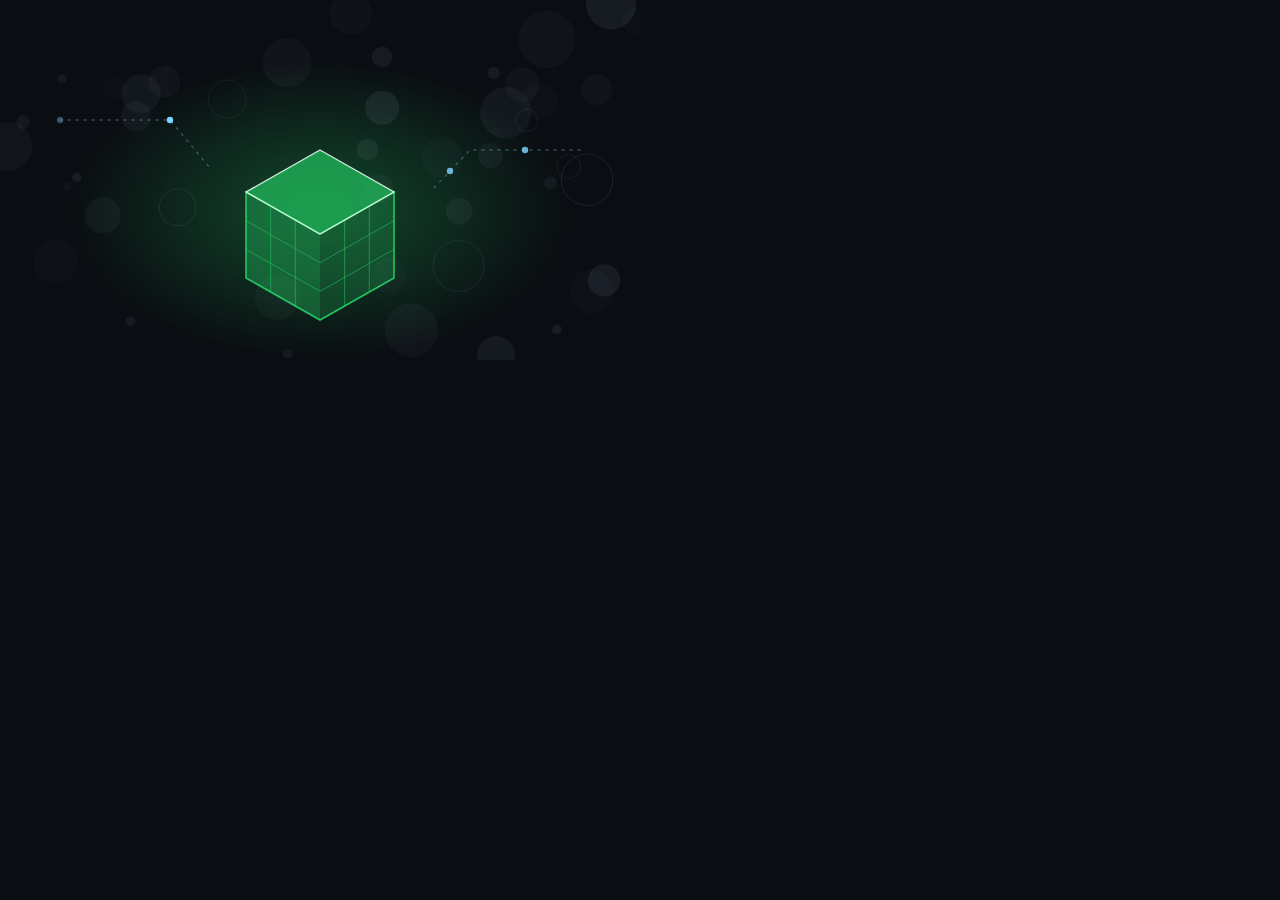
<file: tools/scene.html>
<!DOCTYPE html>
<html>
<head>
<meta charset="utf-8">
<style>
  html,body{margin:0;background:#0a0d12;overflow:hidden}
  #stage{width:640px;height:360px;position:relative}
  svg{position:absolute;inset:0}
  text{font-family:'JetBrains Mono',ui-monospace,monospace}
</style>
</head>
<body>
<div id="stage"><svg id="s" viewBox="0 0 640 360" width="640" height="360"></svg></div>
<script>
/* Deterministic scene: setT(t) with t in [0,1] draws one frame.
   Nothing is time-driven, so headless capture is exact and repeatable. */

const CFG = [
  { name:'oasis',   c:'#25D366', icon:'chat',  panels:['list','pin'] },
  { name:'docintel',c:'#FF9900', icon:'doc',   panels:['rows','wave'] },
  { name:'projlab', c:'#0EA5A4', icon:'curve', panels:['fan','table'] },
  { name:'astraops',c:'#4CC2FF', icon:'pulse', panels:['chart','gauge'] }
];
const P = CFG[new URLSearchParams(location.search).get('p') || 0];
const SVG='http://www.w3.org/2000/svg';
const s=document.getElementById('s');

// deterministic PRNG so the bokeh field is identical every run
let seed=7;const rnd=()=>(seed=seed*1103515245+12345&0x7fffffff)/0x7fffffff;
const BOKEH=Array.from({length:46},()=>({x:rnd()*640,y:rnd()*360,r:3+rnd()*26,
  o:0.03+rnd()*0.09,sp:0.2+rnd()*0.8,ring:rnd()>0.72}));

const el=(n,a)=>{const e=document.createElementNS(SVG,n);for(const k in a)e.setAttribute(k,a[k]);return e};
const lerp=(a,b,t)=>a+(b-a)*t;
const ease=t=>t<.5?4*t*t*t:1-Math.pow(-2*t+2,3)/2;
const clamp01=t=>Math.max(0,Math.min(1,t));

// isometric cube geometry
const CX=320, CY=150, W=74, H=42, D=86;
const A=[CX,CY], B=[CX+W,CY+H], C=[CX,CY+2*H], Dp=[CX-W,CY+H];
const add=(p,dy)=>[p[0],p[1]+dy];
const path=pts=>'M'+pts.map(p=>p[0].toFixed(1)+' '+p[1].toFixed(1)).join('L')+'Z';
const mix=(p,q,t)=>[lerp(p[0],q[0],t),lerp(p[1],q[1],t)];

function faceGrid(o,u,v,n){ // grid lines on a parallelogram
  const out=[];
  for(let i=1;i<n;i++){
    const f=i/n;
    out.push([mix(o,u,f), mix(mix(o,v,1),mix(u,[u[0]+v[0]-o[0],u[1]+v[1]-o[1]],1),f)]);
    out.push([mix(o,v,f), mix(mix(o,u,1),mix(v,[u[0]+v[0]-o[0],u[1]+v[1]-o[1]],1),f)]);
  }
  return out;
}

function icon(kind,cx,cy,col,op){
  const g=el('g',{stroke:col,fill:'none','stroke-width':2,'stroke-linecap':'round',
                  'stroke-linejoin':'round',opacity:op});
  if(kind==='chat'){g.appendChild(el('path',{d:`M${cx-16} ${cy-10}h32v20h-20l-8 7v-7h-4z`}));}
  if(kind==='doc'){g.appendChild(el('path',{d:`M${cx-12} ${cy-14}h16l8 8v20h-24z`}));
                   g.appendChild(el('path',{d:`M${cx-6} ${cy+2}h12M${cx-6} ${cy+8}h8`}));}
  if(kind==='curve'){g.appendChild(el('path',{d:`M${cx-16} ${cy+10}q10 2 16-6t16-12`}));
                     g.appendChild(el('path',{d:`M${cx+12} ${cy-8}h6v6`}));}
  if(kind==='pulse'){g.appendChild(el('path',{d:`M${cx-18} ${cy}h8l4-9 6 18 5-11 3 2h10`}));}
  return g;
}

function panel(kind,x,y,w,h,col,op){
  const g=el('g',{opacity:op});
  g.appendChild(el('rect',{x,y,width:w,height:h,rx:3,fill:'#0d1117',
    stroke:'rgba(255,255,255,.42)','stroke-width':1}));
  const L=(a,b,c,d,st,sw)=>g.appendChild(el('line',{x1:a,y1:b,x2:c,y2:d,stroke:st,'stroke-width':sw||1}));
  const R=(a,b,c,d,f)=>g.appendChild(el('rect',{x:a,y:b,width:c,height:d,fill:f}));
  if(kind==='list'||kind==='rows'||kind==='table'){
    for(let i=0;i<4;i++){R(x+8,y+9+i*11,w-46,3,'rgba(255,255,255,.34)');R(x+w-30,y+9+i*11,22,3,col);}
  }
  if(kind==='pin'){g.appendChild(el('path',{d:`M${x+w/2} ${y+12}c7 0 12 5 12 12 0 9-12 20-12 20s-12-11-12-20c0-7 5-12 12-12z`,
      fill:'none',stroke:col,'stroke-width':2}));
    g.appendChild(el('circle',{cx:x+w/2,cy:y+24,r:4,fill:col}));}
  if(kind==='chart'||kind==='curve'){
    g.appendChild(el('path',{d:`M${x+8} ${y+h-12}q14-4 22-18t26-14`,fill:'none',stroke:col,'stroke-width':2}));
    for(let i=0;i<4;i++)L(x+8+i*((w-16)/4),y+8,x+8+i*((w-16)/4),y+h-8,'rgba(255,255,255,.12)');
  }
  if(kind==='fan'){
    for(let i=0;i<3;i++)g.appendChild(el('path',{d:`M${x+8} ${y+h-10}q${(w-20)/2} ${-14-i*10} ${w-18} ${-20-i*14}`,
      fill:'none',stroke:col,'stroke-width':1.5,opacity:1-i*0.28}));
  }
  if(kind==='gauge'){
    g.appendChild(el('path',{d:`M${x+12} ${y+h-14}a26 26 0 0 1 52 0`,fill:'none',
      stroke:'rgba(255,255,255,.22)','stroke-width':5}));
    g.appendChild(el('path',{d:`M${x+12} ${y+h-14}a26 26 0 0 1 34-24`,fill:'none',stroke:col,'stroke-width':5}));
  }
  if(kind==='wave'){
    let d=`M${x+8} ${y+h/2}`;for(let i=0;i<9;i++)d+=`l4 ${i%2?-12:12}l4 ${i%2?12:-12}`;
    g.appendChild(el('path',{d,fill:'none',stroke:col,'stroke-width':2}));
  }
  return g;
}

function setT(t){
  while(s.firstChild)s.removeChild(s.firstChild);

  const defs=el('defs',{});
  const gl=el('radialGradient',{id:'gl'});
  gl.appendChild(el('stop',{offset:'0%','stop-color':P.c,'stop-opacity':'.30'}));
  gl.appendChild(el('stop',{offset:'100%','stop-color':P.c,'stop-opacity':'0'}));
  defs.appendChild(gl);
  s.appendChild(defs);

  s.appendChild(el('rect',{width:640,height:360,fill:'#0a0d12'}));
  s.appendChild(el('ellipse',{cx:CX,cy:CY+60,rx:250,ry:150,fill:'url(#gl)'}));

  // bokeh
  const bk=el('g',{});
  BOKEH.forEach(b=>{
    const y=(b.y-t*b.sp*26+360)%360;
    bk.appendChild(el('circle',b.ring
      ?{cx:b.x,cy:y,r:b.r,fill:'none',stroke:'#9fb4c9','stroke-width':1,opacity:b.o}
      :{cx:b.x,cy:y,r:b.r,fill:'#9fb4c9',opacity:b.o*0.8}));
  });
  s.appendChild(bk);

  // traces + travelling nodes
  const tr=el('g',{});
  const routes=[[[60,120],[170,120],[210,168]],[[580,150],[470,150],[430,192]]];
  routes.forEach((r,ri)=>{
    const d='M'+r.map(p=>p.join(' ')).join('L');
    tr.appendChild(el('path',{d,fill:'none',stroke:'rgba(120,200,255,.34)',
      'stroke-width':1.4,'stroke-dasharray':'2 6','stroke-linecap':'round'}));
    for(let k=0;k<2;k++){
      const f=(t*1.6+k*0.5+ri*0.25)%1;
      const seg=f*(r.length-1), i=Math.min(r.length-2,Math.floor(seg));
      const q=mix(r[i],r[i+1],seg-i);
      tr.appendChild(el('circle',{cx:q[0],cy:q[1],r:3.2,fill:'#7fd4ff',
        opacity:(0.35+0.65*Math.sin(f*Math.PI)).toFixed(2)}));
    }
  });
  s.appendChild(tr);

  // panels fly in
  const pin=ease(clamp01((t-0.10)/0.34));
  s.appendChild(panel(P.panels[0],44,44,150,74,P.c,pin));
  const pin2=ease(clamp01((t-0.24)/0.34));
  s.appendChild(panel(P.panels[1],452,214,146,74,P.c,pin2));

  // cube body (top slab drawn separately so it can lift)
  const lift=Math.sin(clamp01((t-0.12)/0.7)*Math.PI)*30;
  const body=el('g',{});
  body.appendChild(el('path',{d:path([Dp,C,add(C,D),add(Dp,D)]),fill:P.c,opacity:.34}));
  body.appendChild(el('path',{d:path([C,B,add(B,D),add(C,D)]),fill:P.c,opacity:.20}));
  [[Dp,C,add(Dp,D)],[C,B,add(C,D)]].forEach(([o,u,v])=>{
    faceGrid(o,u,v,3).forEach(([p,q])=>body.appendChild(
      el('line',{x1:p[0],y1:p[1],x2:q[0],y2:q[1],stroke:P.c,opacity:.5,'stroke-width':1})));
  });
  body.appendChild(el('path',{d:path([Dp,C,B,add(B,D),add(C,D),add(Dp,D)]),
    fill:'none',stroke:P.c,'stroke-width':1.6,opacity:.9}));
  s.appendChild(body);

  // lifting top slab + icon
  const top=el('g',{transform:`translate(0 ${-lift.toFixed(2)})`});
  top.appendChild(el('path',{d:path([A,B,C,Dp]),fill:P.c,opacity:.62}));
  top.appendChild(el('path',{d:path([A,B,C,Dp]),fill:'none',stroke:'#eafff2','stroke-width':1.4,opacity:.85}));
  top.appendChild(icon(P.icon,CX,CY+H,'#ffffff',clamp01((lift-6)/14)));
  s.appendChild(top);
}
window.setT=setT;
setT(0);
</script>
</body>
</html>
</file>
